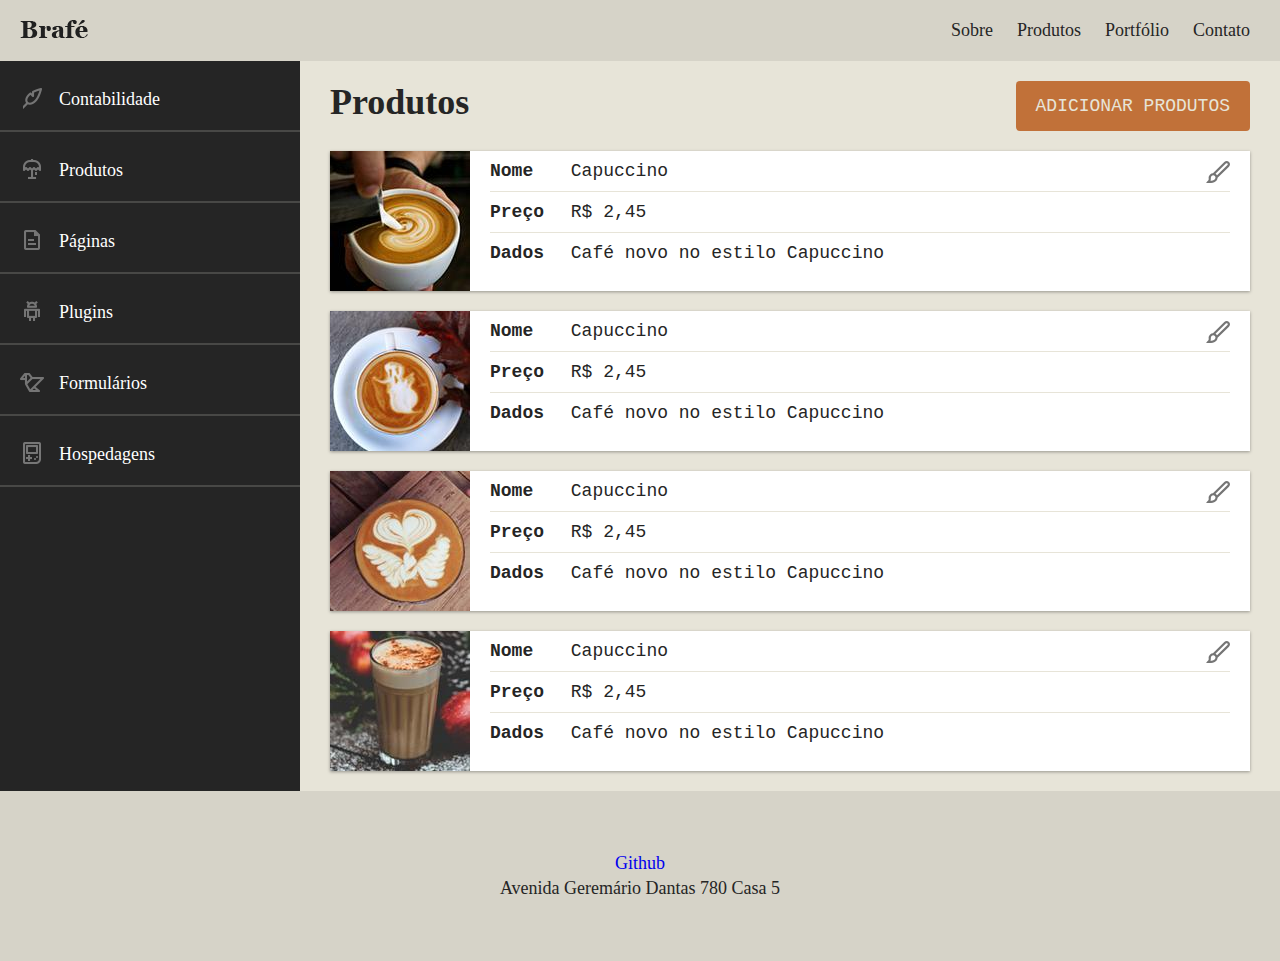
<file: brafe-3-flex/index.html>
<!DOCTYPE html>
<html lang="en">
<head>
	<meta charset="UTF-8">
	<meta http-equiv="X-UA-Compatible" content="IE=edge">
	<meta name="viewport" content="width=device-width, initial-scale=1.0">
	<link rel="stylesheet" href="/css/style.css" type="text/css"> 
	<title>Brafe</title>
</head>
<body>
	<header class="header">
		<a class="header-logo" href="#"><img src="/img/brafe.png" alt="Brafé"></a>
		<nav class="header-menu">
			<ul>
				<li><a href="#">Sobre</a></li>
				<li><a href="#">Produtos</a></li>
				<li><a href="#">Portfólio</a></li>
				<li><a href="#">Contato</a></li>

			</ul>
		</nav>
	</header>

	<main class="main-container">

		<nav class="side-nav">
			<ul>
				<li><a class="nav-contabilidade" href="#">Contabilidade</a></li>
				<li><a class="nav-produtos"href="#">Produtos</a></li>
				<li><a class="nav-paginas" href="#">Páginas</a></li>
				<li><a class="nav-plugins"href="#">Plugins</a></li>
				<li><a class="nav-formularios" href="#">Formulários</a></li>
				<li><a class="nav-hospedagens"href="#">Hospedagens</a></li>
				
			</ul>

		</nav>

		<section class="produtos">
			<header>
				<h1>Produtos</h1>
				<a class="adicionar-produtos" href="#">Adicionar Produtos</a>
			</header>
			<ul>
				<li class="produtos-item">
					<img src="/img/cafe-1.jpg" alt="Café 1">
					<ul>
						<li><span>Nome</span> Capuccino</li>
						<li><span>Preço</span> R$ 2,45</li>
						<li><span>Dados</span> Café novo no estilo Capuccino</li>
					</ul>
					<a href="#">Editar</a>
				</li>

				<li class="produtos-item">
					<img src="/img/cafe-2.jpg" alt="Café 2">
					<ul>
						<li><span>Nome</span> Capuccino</li>
						<li><span>Preço</span> R$ 2,45</li>
						<li><span>Dados</span> Café novo no estilo Capuccino</li>
					</ul>
					<a href="#">Editar</a>
				</li >

				<li class="produtos-item">
					<img src="/img/cafe-3.jpg" alt="Café 3">
					<ul>
						<li><span>Nome</span> Capuccino</li>
						<li><span>Preço</span> R$ 2,45</li>
						<li><span>Dados</span> Café novo no estilo Capuccino</li>
					</ul>
					<a href="#">Editar</a>
				</li>

				<li class="produtos-item">
					<img src="/img/cafe-4.jpg" alt="Café 4">
					<ul>
						<li><span>Nome</span> Capuccino</li>
						<li><span>Preço</span> R$ 2,45</li>
						<li><span>Dados</span> Café novo no estilo Capuccino</li>
					</ul>
					<a href="#">Editar</a>
				</li>
			</ul>

		</section>

	</main>

	<footer class="footer">
		<p> <a href="https://github.com/Vinicius8706">Github</a></p>
		<p>Avenida Geremário Dantas 780 Casa 5</p>
	</footer>
	
</body>
</html>
</file>
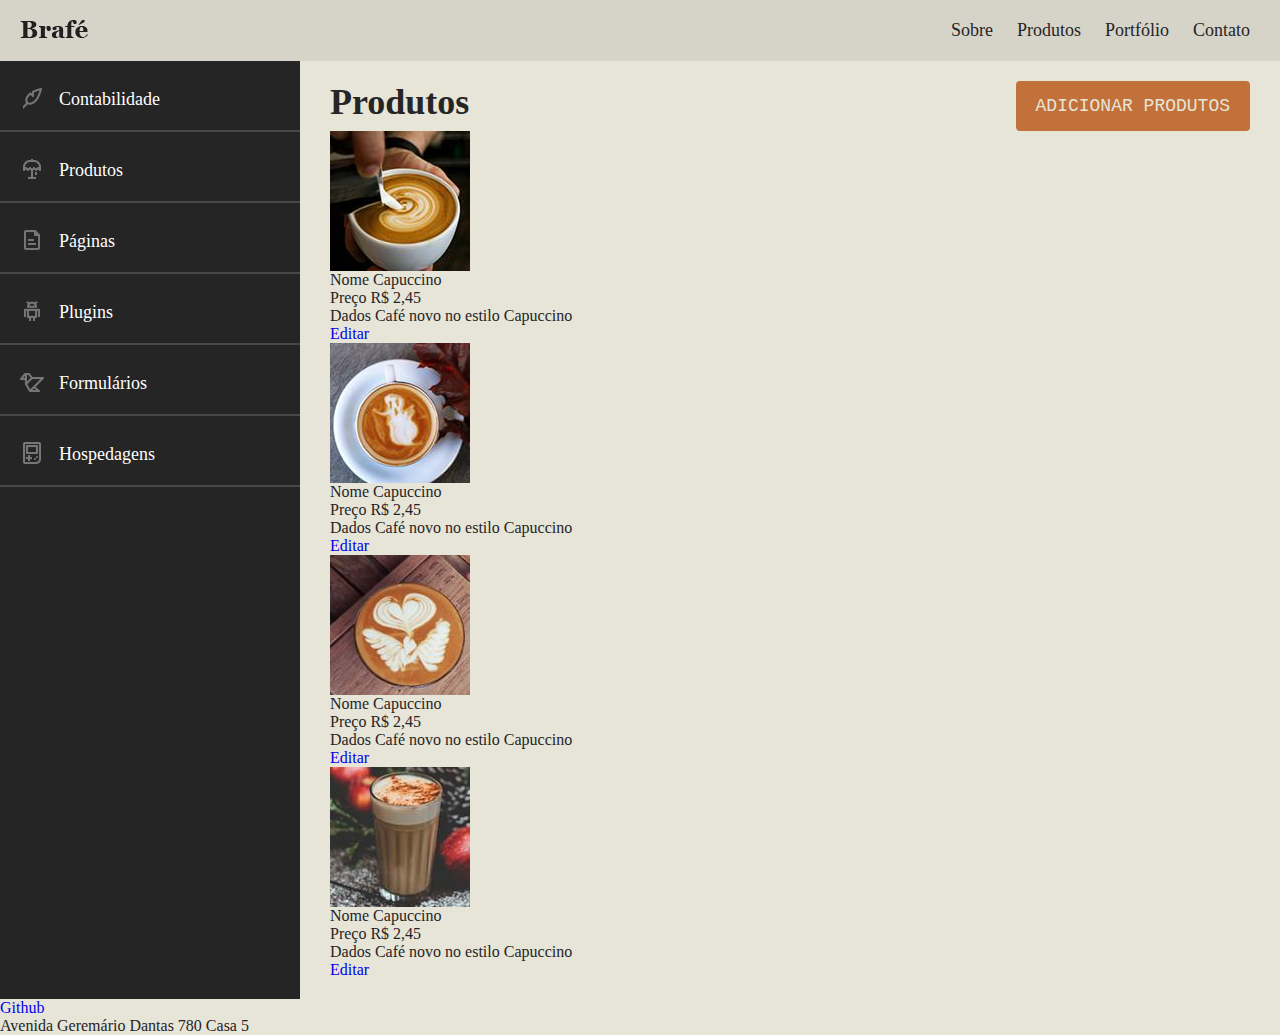
<file: brafe-3-puro/index.html>
<!DOCTYPE html>
<html lang="en">
<head>
	<meta charset="UTF-8">
	<meta http-equiv="X-UA-Compatible" content="IE=edge">
	<meta name="viewport" content="width=device-width, initial-scale=1.0">
	<link rel="stylesheet" href="/css/style.css" type="text/css"> 
	<title>Brafe</title>
</head>
<body>
	<header class="header">
		<a class="header-logo" href="#"><img src="/img/brafe.png" alt="Brafé"></a>
		<nav class="header-menu">
			<ul>
				<li><a href="#">Sobre</a></li>
				<li><a href="#">Produtos</a></li>
				<li><a href="#">Portfólio</a></li>
				<li><a href="#">Contato</a></li>

			</ul>
		</nav>
	</header>

	<main class="main-container">

		<nav class="side-nav">
			<ul>
				<li><a class="nav-contabilidade" href="#">Contabilidade</a></li>
				<li><a class="nav-produtos"href="#">Produtos</a></li>
				<li><a class="nav-paginas" href="#">Páginas</a></li>
				<li><a class="nav-plugins"href="#">Plugins</a></li>
				<li><a class="nav-formularios" href="#">Formulários</a></li>
				<li><a class="nav-hospedagens"href="#">Hospedagens</a></li>
				
			</ul>

		</nav>

		<section class="produtos">
			<header>
				<h1>Produtos</h1>
				<a class="adicionar-produtos" href="#">Adicionar Produtos</a>
			</header>
			<ul>
				<li>
					<img src="/img/cafe-1.jpg" alt="Café 1">
					<ul>
						<li><span>Nome</span> Capuccino</li>
						<li><span>Preço</span> R$ 2,45</li>
						<li><span>Dados</span> Café novo no estilo Capuccino</li>
					</ul>
					<a href="#">Editar</a>
				</li>

				<li>
					<img src="/img/cafe-2.jpg" alt="Café 2">
					<ul>
						<li><span>Nome</span> Capuccino</li>
						<li><span>Preço</span> R$ 2,45</li>
						<li><span>Dados</span> Café novo no estilo Capuccino</li>
					</ul>
					<a href="#">Editar</a>
				</li>

				<li>
					<img src="/img/cafe-3.jpg" alt="Café 3">
					<ul>
						<li><span>Nome</span> Capuccino</li>
						<li><span>Preço</span> R$ 2,45</li>
						<li><span>Dados</span> Café novo no estilo Capuccino</li>
					</ul>
					<a href="#">Editar</a>
				</li>

				<li>
					<img src="/img/cafe-4.jpg" alt="Café 4">
					<ul>
						<li><span>Nome</span> Capuccino</li>
						<li><span>Preço</span> R$ 2,45</li>
						<li><span>Dados</span> Café novo no estilo Capuccino</li>
					</ul>
					<a href="#">Editar</a>
				</li>
			</ul>

		</section>

	</main>

	<footer>
		<p> <a href="https://github.com/Vinicius8706">Github</a></p>
		<p>Avenida Geremário Dantas 780 Casa 5</p>
	</footer>
	
</body>
</html>
</file>
<file: css/style.css>
body, p, h1, ul, li{
    margin: 0px;
    padding: 0px;
}

li{
    list-style: none;
}

body{
    font-family: Georgia, serif;
    color: #252525;
    background: #e7e4d8;
}

*{
    box-sizing: border-box;
}
img{
    display: block;
    max-width: 100%;

}

a{
    text-decoration:none;
}

.header{
    background-color: #d6d3c8;
    padding: 20px;
}

.header::after, .header::before{
    display: table;
    content: "";
    clear: both;
}

.header-logo{
    float: left;

}

.header-menu ul {
    float: right;
}

.header-menu li {
    display: inline-block;

}

.header-menu li a{
    color: #252525;
    font-size: 1.125em;
    padding: 0 10px;
}

.header-menu li:first-child a{
    padding-left: 0px;
}

@media (max-width: 739px){
    .header-logo{
       float: none;
    }
    .header-menu ul{
        float: none;
        margin-top: 10px;
    }
}


/* MAIN */

.main-container{
    display: flex;
}

@media (max-width: 739px){
    .main-container{
        flex-direction: column;
    }
}

/* SIDE NAV  */

.side-nav{
    width:300px;
    background: #252525;
}

.side-nav li a{
    display: block;
    color: #fff;
    border-bottom: 2px solid #484846;
    font-size: 1.125em;
    padding: 20px;
}

.side-nav li a::before{
    content: '';
    display: inline-block;
    width: 24px;
    height :24px; 
    position: relative;
    top: 5px;
    margin-right: 15px;
    background-image: url('../img/icones.png');
}

.nav-contabilidade::before{
    background-position: 0 0px;
}

.nav-produtos::before{
    background-position: 0 -24px;
}

.nav-paginas::before{
    background-position: 0 calc(-24px*2);
}

.nav-plugins::before{
    background-position: 0 calc(-24px*3);
}

.nav-formularios::before{
    background-position: 0 calc(-24px*4);
}

.nav-hospedagens:before{
    background-position: 0 calc(-24px*5);
}

@media (min-width: 739px) and (max-width: 980px) {
    .side-nav{
        width:200px;
    }
}

@media (max-width: 739px){
    .side-nav{
        margin: 20px 0 0 20px;
        background: none;
        width:auto;
    }
    .side-nav li{
        display: inline-block;
        
    }
    .side-nav li::before{
        display: block;
        margin: 0px ;
        top: 0px;
    }
    .side-nav li a{
        width:44px;
        height:44px;
        overflow: hidden;
        padding: 10px;
        border: none;
        color: #252525;
        background: #252525;
        border-radius: 4px;
    }
}

.produtos{
    width: calc(100% - 300px);
    margin: 0 auto;
    max-width: 960px;
    padding: 20px;
}

.produtos header::before, .produtos header::after{
    content: "";
    display: table;
    clear: both;
    
}

.produtos h1{
    font-size:2.25em;
    float: left;

}

.adicionar-produtos{
    background: #c17139;
    color: #e7e4d8;
    font-size: 1.125em;
    font-family: Courier, monospace;
    text-transform: uppercase;
    padding: 15px 20px;
    border-radius: 4px  ;
    float: right;
    text-align: center;
}

.produtos-item{
    background: #fff;
    box-shadow: 0 1px 3px 0 rgba(0,0,0,.35);
    margin-top: 20px;
    position: relative;
}

.produtos-item::before, .produtos-item::after{
    content: "";
    display: table;
    
    clear: both;
}

.produtos-item img{
    float: left;
}

.produtos-item a{
    width:24px;
    height:24px;
    overflow: hidden;
    text-indent: -200px;
    position: absolute;
    right: 20px;
    top: 10px;
    background: url('../img/edit.svg') no-repeat;
}

.produtos-item a:hover{
    background: url('../img/hover.svg') no-repeat;
    height: 20px;
}

.produtos-item ul{
    float: left;
    padding: 0 20px;
    width:calc(100% - 140px);

}

.produtos-item li{
    border-bottom: 1px solid #e7e4d8;
    padding: 10px 0;
    font-size: 1.125em;
    font-family: Courier, monospace;

}

.produtos-item span{
    font-weight: bold;
    width: 70px;
    display: inline-block;
}

.produtos-item li:last-child{
    border:none;
}
@media (min-width: 739px) and (max-width: 980px) {
    .produtos{
        width: calc(100% - 200px);
    }
}

@media (max-width: 739px){
   .produtos{
       width:100%;

   }
   .produtos h1{
       float: none;
   }
   .adicionar-produtos{
       float: none;
       display: inline-block;
       margin: 10px 0;
   }
   .produtos-item img{
        float: none;
   }
   .produtos-item ul{
       width: 100%;
       float: none;
   }
}


/* FOOTER */
.footer{
    background: #d6d3c8;
    padding: 60px 0;
    text-align: center;
    line-height: 1.4em;
    font-size: 1.125em;
}
</file>
